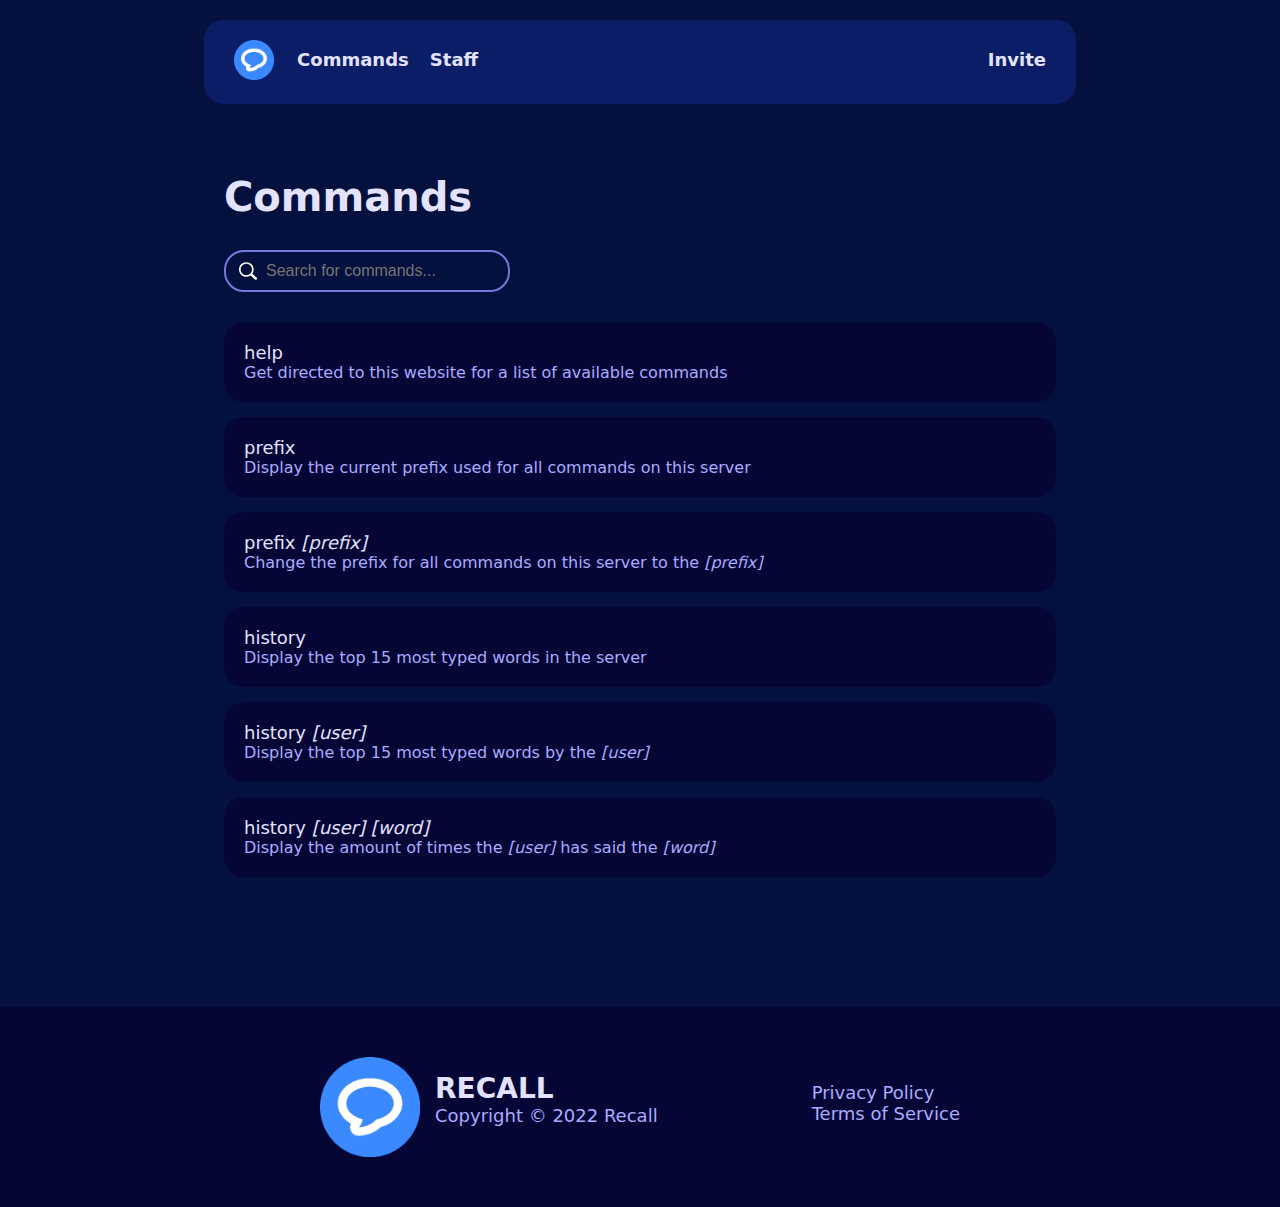
<file: commands.html>
<!DOCTYPE html>
<html lang="en-US">

<head>
    <title>Recall</title>
    <link rel="icon" type="image/x-icon" href="images/icon.png">
    <link rel="shortcut icon" type="image/x-icon" href="images/icon.png">
    <link rel="stylesheet" type="text/css" href="./data/styles.css">
    <meta name="viewport" content="width=device-width, initial-scale=1.0">
    <meta charset="UTF-8">
</head>

<body>

    <nav>
        <div class="nav-icon">
            <a href="https://kevink856.github.io/RecallWebsite/">
                <img src="./images/icon.png" alt="Recall Icon" width="40px" height="40px">
            </a>
        </div>
        <div class="nav-item">
            <a href="./commands">
                Commands
            </a>
        </div>
        <div class="nav-item">
            <a href="./staff">
                Staff
            </a>
        </div>
        <div class="nav-invite">
            <a href="https://discord.com/api/oauth2/authorize?client_id=995910893667893298&permissions=8&scope=bot" target="_blank">
                Invite
            </a>
        </div>
    </nav>

    <div id="command-content">
        <div class="title">Commands</div>
        <div id="search-content">
            <img class="search-icon" src="./images/search-icon.svg">
            <input type="text" id="input" class="searchbar" onkeyup="searchCommands()" placeholder="Search for commands...">
            <script src="./data/script.js"></script>
        </div>
        <div class="commands">
            <div class="command-name">help</div>
            <div class="command-desc">Get directed to this website for a list of available commands</div>
        </div>
        <div class="commands">
            <div class="command-name">prefix</div>
            <div class="command-desc">Display the current prefix used for all commands on this server</div>
        </div>
        <div class="commands">
            <div class="command-name">prefix <i>[prefix]</i></div>
            <div class="command-desc">Change the prefix for all commands on this server to the <i>[prefix]</i></div>
        </div>
        <div class="commands">
            <div class="command-name">history</div>
            <div class="command-desc">Display the top 15 most typed words in the server</div>
        </div>
        <div class="commands">
            <div class="command-name">history <i>[user]</i></div>
            <div class="command-desc">Display the top 15 most typed words by the <i>[user]</i></div>
        </div>
        <div class="commands">
            <div class="command-name">history <i>[user]</i> <i>[word]</i></div>
            <div class="command-desc">Display the amount of times the <i>[user]</i> has said the <i>[word]</i></div>
        </div>
    </div>

    <div class="footer">
        <div id= footer-content>
            <div class="footer-icon">
                <a href="https://kevink856.github.io/RecallWebsite/">
                    <img src="./images/icon.png" alt="Recall Icon" width="100px" height="100px">
                </a>
            </div>
            <div id="footer-info">
                <div class="footer-name">
                    RECALL
                </div>
                <div class="footer-copyright">
                    Copyright © 2022 Recall
                </div>
            </div>
            <div id="footer-links">
                <a class="footer-link" href="./privacy">
                    Privacy Policy
                </a>
                <a class="footer-link" href="./tos">
                    Terms of Service
                </a>
            </div>
        </div>
    </div>

</body>

</html>
</file>
<file: data/styles.css>
body {
    background-color: #04103d;
    margin: 0;
    margin-bottom: 200px;
    font-family: system-ui, -apple-system, BlinkMacSystemFont, 'Segoe UI', Roboto, Oxygen, Ubuntu, Cantarell, 'Open Sans', 'Helvetica Neue', sans-serif
}
a:link, a:visited {
    color: #e3e3ff;
    text-decoration: none;
}
a:hover, a:active, a.footer-link:link, a.footer-link:visited {
    color: #ababff;
    text-decoration: none;
}
a.footer-link:hover, a.footer-link:active {
    color: #6c70e0;
    text-decoration: none;
}
.title {
    font-weight: bold;
    font-size: 40px;
    margin-bottom: 30px;
    color: #e3e3ff;
}
nav {
    min-width: 400px;
    max-width: 65%;
    padding: 20px;
    border-radius: 20px;
    background-color: #0a1d66;
    margin: auto;
    margin-top: 20px;
    position: relative;
}
.nav-icon {
    width: auto;
    position: relative;
    left: 10px;
    text-align: left;
    display: inline-block;
}
.nav-item {
    font-weight: bold;
    font-size: 18px;
    position: relative;
    margin-left: 8px;
    margin-right: 8px;
    left: 20px;
    bottom: 14px;
    display: inline-block;
}
.nav-invite {
    font-weight: bold;
    font-size: 18px;
    position: absolute;
    right: 30px;
    bottom: 34px;
    display: inline-block;
}
#search-content {
    position: relative;
    display: flex;
    min-width: 200px;
}
.search-icon {
    position: absolute;
    left: 15px;
    top: 12px;
    filter: invert(100);
    width: 18px;
    height: 18px;
}
.searchbar[type=text] {
    color: #ababff;
    margin-bottom: 30px;
    border-radius: 20px;
    border-style: solid;
    border-color: #7679db;
    padding: 10px 35px 10px 40px;
    outline: 0;
    background-color: #04103d;
    font-size: 16px;
}
#command-content {
    min-width: 400px;
    max-width: 65%;
    min-height: 420px;
    top: 70px;
    bottom: 30px;
    position: relative;
    margin: auto;
}
.command-desc {
    color: #ababff;
    font-size: 16px;
}
.commands {
    font-size: 18px;
    color: #e3e3ff;
    margin-top: 20px;
    margin-bottom: 20px;
    bottom: 0px;
    top: 0px;
    padding: 20px;
    border-radius: 20px;
    position: relative;
    margin: auto;
    background-color: #050636;
}
.commands + .commands {
    margin-top: 15px;
}
.footer {
    left: 0px;
    right: 0px;
    bottom: 0px;
    height: 200px;
    position: relative;
    bottom: -200px;
    background-color: #050636;
}
#footer-content {
    display: flex;
    position: relative;
    margin: auto;
    width: 50%;
}
.footer-icon {
    padding-top: 50px;
    position: relative;
    display: inline-block;
}
#footer-info {
    margin-top: 65px;
    margin-left: 15px;
    position: relative;
    display: inline-block;
}
#footer-links {
    margin-left: auto;
    margin-top: 75px;
    margin-right: 0px;
    position: relative;
    display: block;
    font-size: 18px;
    color: #ababff;
}
.footer-link {
    position: relative;
    display: block;
}
.footer-name {
    font-weight: bold;
    font-size: 28px;
    color: #e3e3ff;
    position: relative;
    display: block;
}
.footer-copyright {
    font-size: 18px;
    color: #ababff;
    position: relative;
    display: block;
}
</file>
